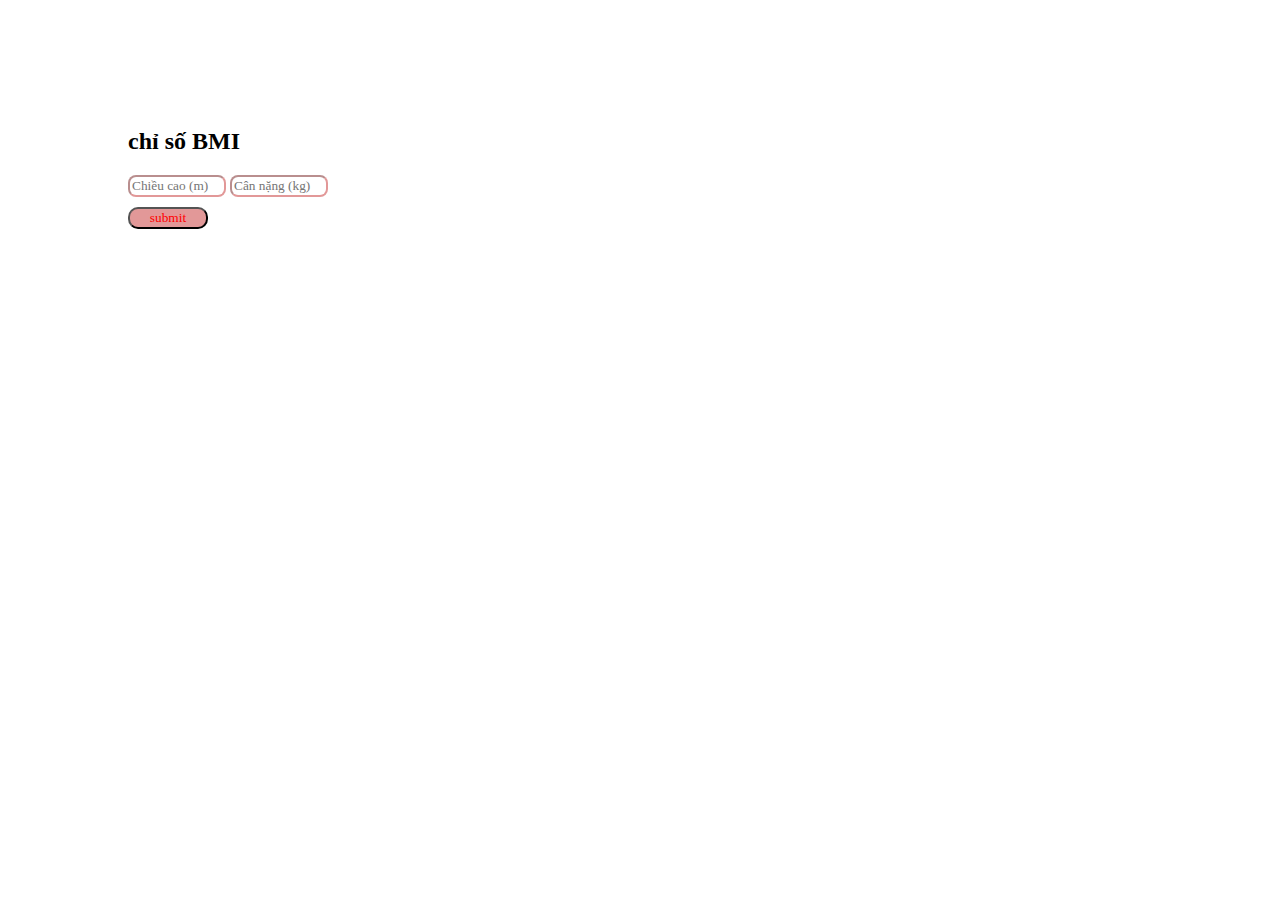
<file: index.html>
<!DOCTYPE html>
<html lang="en">
<head>
    <meta charset="UTF-8">
    <meta http-equiv="X-UA-Compatible" content="IE=edge">
    <meta name="viewport" content="width=, initial-scale=1.0">
    <link rel="stylesheet" href="./style.css">
    <title>test</title>
</head>
<body>
    <h2>chỉ số BMI</h2>
    <input type="text" id="height" placeholder="Chiều cao (m)">
    <input type="text" id="weight" placeholder="Cân nặng (kg)">
    <br>
    <button id="submit" type="button" onclick="send()" value="submit">submit</button>
    <!-- <button id="return" type="button" onclick="acp()" value="return">return</button> -->
    <script src="./bmi.js"></script>
</body>
</html>
</file>
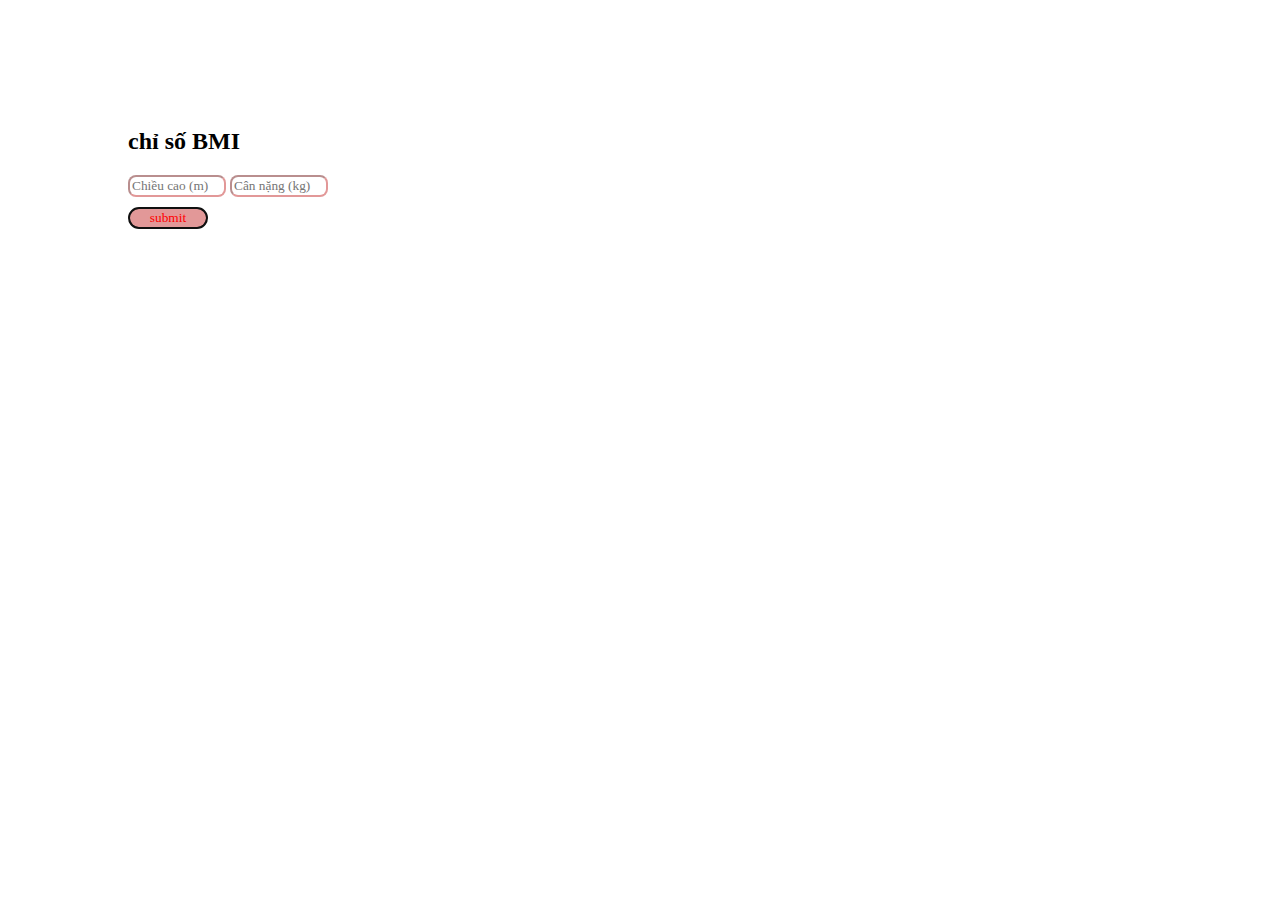
<file: lesson_8/index.html>
<!DOCTYPE html>
<html lang="en">
<head>
    <meta charset="UTF-8">
    <meta http-equiv="X-UA-Compatible" content="IE=edge">
    <meta name="viewport" content="width=, initial-scale=1.0">
    <link rel="stylesheet" href="./style.css">
    <title>test</title>
</head>
<body>
    <h2>chỉ số BMI</h2>
    <input type="text" id="height" placeholder="Chiều cao (m)">
    <input type="text" id="weight" placeholder="Cân nặng (kg)">
    <br>
    <button id="submit" autofocus type="button" onclick="send()" value="submit">submit</button>
    <!-- <button id="return" type="button" onclick="acp()" value="return">return</button> -->
    <script src="./bmi.js"></script>
</body>
</html>
</file>
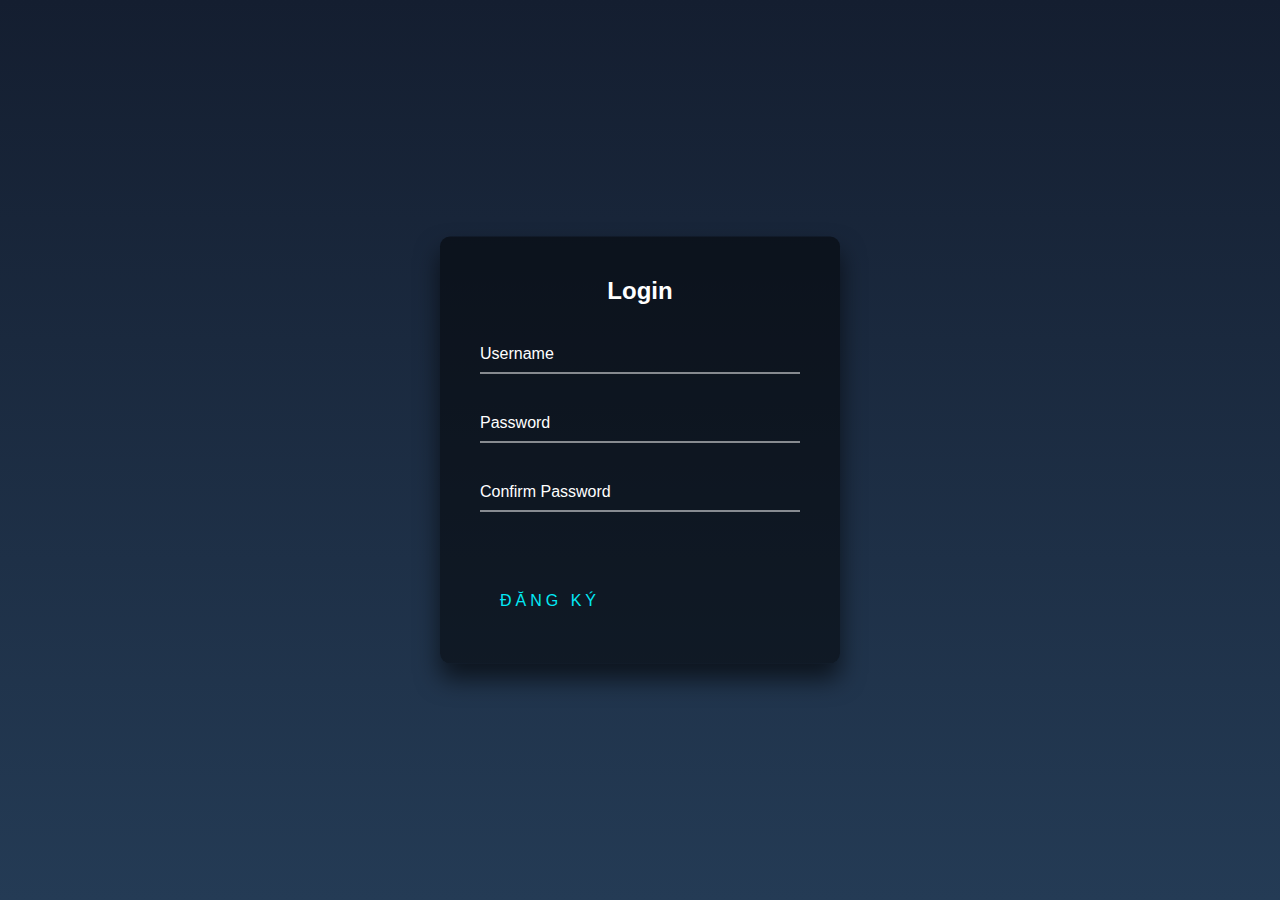
<file: lesson11/L11.html>
<!DOCTYPE html>
<html lang="en">
<head>
    <meta charset="UTF-8">
    <meta http-equiv="X-UA-Compatible" content="IE=edge">
    <meta name="viewport" content="width=device-width, initial-scale=1.0">
    <title>Document</title>
    <link href="https://cdn.jsdelivr.net/npm/bootstrap@5.0.2/dist/css/bootstrap.min.css" rel="stylesheet" integrity="sha384-EVSTQN3/azprG1Anm3QDgpJLIm9Nao0Yz1ztcQTwFspd3yD65VohhpuuCOmLASjC" crossorigin="anonymous">
    <link rel="stylesheet" href="./L11.css">
</head>
<body>
    <div class="login-box">
      <h2>Login</h2>
      <form>
        <div class="user-box">
          <input id="email" type="text" name="email" required="">
          <label>Username</label>
          <div id="error-email" class="error"></div>
        </div>
        <div class="user-box">
          <input id="password" type="password" name="password" required="">
          <label>Password</label>
          <div id="error-password" class="error"></div>
        </div>
        <div class="user-box">
          <input id="confirmPassword" type="password" name="confirm-password" required="">
          <label>Confirm Password</label>
          <div class="error" id="error-confirm-password"></div>
        </div>
        <a href="#" id="submit">
          <span></span>
          <span></span>
          <span></span>
          <span></span>
          Đăng ký
        </a>
      </form>
    </div>
    <script src="https://cdn.jsdelivr.net/npm/bootstrap@5.0.2/dist/js/bootstrap.bundle.min.js" integrity="sha384-MrcW6ZMFYlzcLA8Nl+NtUVF0sA7MsXsP1UyJoMp4YLEuNSfAP+JcXn/tWtIaxVXM" crossorigin="anonymous"></script>
    <script src="https://cdn.jsdelivr.net/npm/@popperjs/core@2.9.2/dist/umd/popper.min.js" integrity="sha384-IQsoLXl5PILFhosVNubq5LC7Qb9DXgDA9i+tQ8Zj3iwWAwPtgFTxbJ8NT4GN1R8p" crossorigin="anonymous"></script>
    <script src="https://cdn.jsdelivr.net/npm/bootstrap@5.0.2/dist/js/bootstrap.min.js" integrity="sha384-cVKIPhGWiC2Al4u+LWgxfKTRIcfu0JTxR+EQDz/bgldoEyl4H0zUF0QKbrJ0EcQF" crossorigin="anonymous"></script>
    <script src="./L11.js"></script>
</body>
</html>
</file>
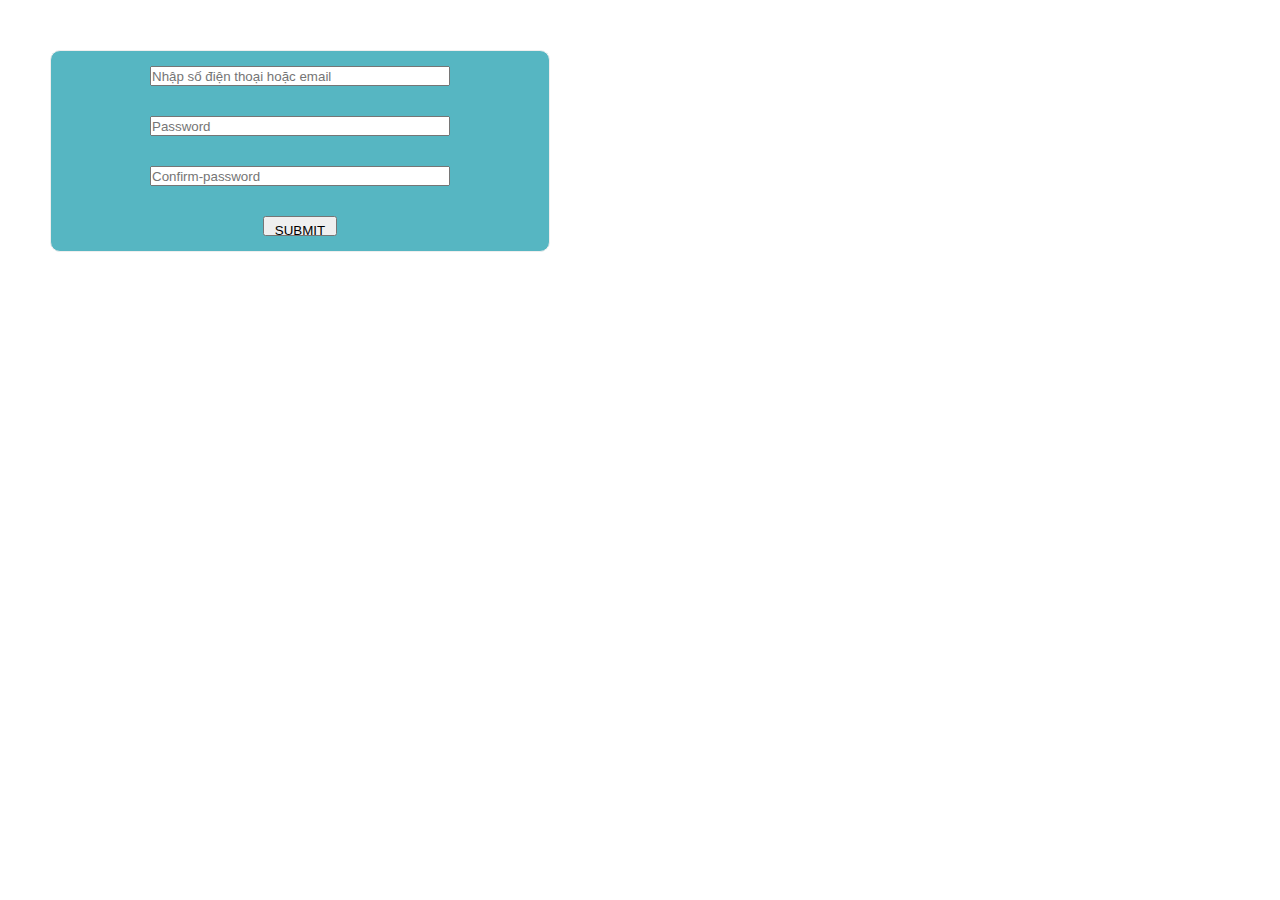
<file: bvn/bvn_L10/bvnl10.html>
<!DOCTYPE html>
<html lang="en">
<head>
    <meta charset="UTF-8">
    <meta http-equiv="X-UA-Compatible" content="IE=edge">
    <meta name="viewport" content="width=device-width, initial-scale=1.0">
    <link rel="stylesheet" href="./bvnl10.css">
    <title>bvn_L10</title>
</head>
<body>
    <div class="form">
        <div class="email_fa">
            <input type="email" id="email" placeholder="Nhập số điện thoại hoặc email">
            <div id="error-email"></div>
        </div>
        <div class="password_fa">
            <input type="password" id="password" placeholder="Password">
            <div id="error-password"></div>
        </div>
        <div class="confirmPassword_fa">
          <input type="password" id="confirmPassword" placeholder="Confirm-password">
          <div id="error-confirm-password"></div>
      </div>
        <button id="submit">submit</button>

    </div>
    <script src="./bvnl10.js"></script>
</body>
</html>
</file>
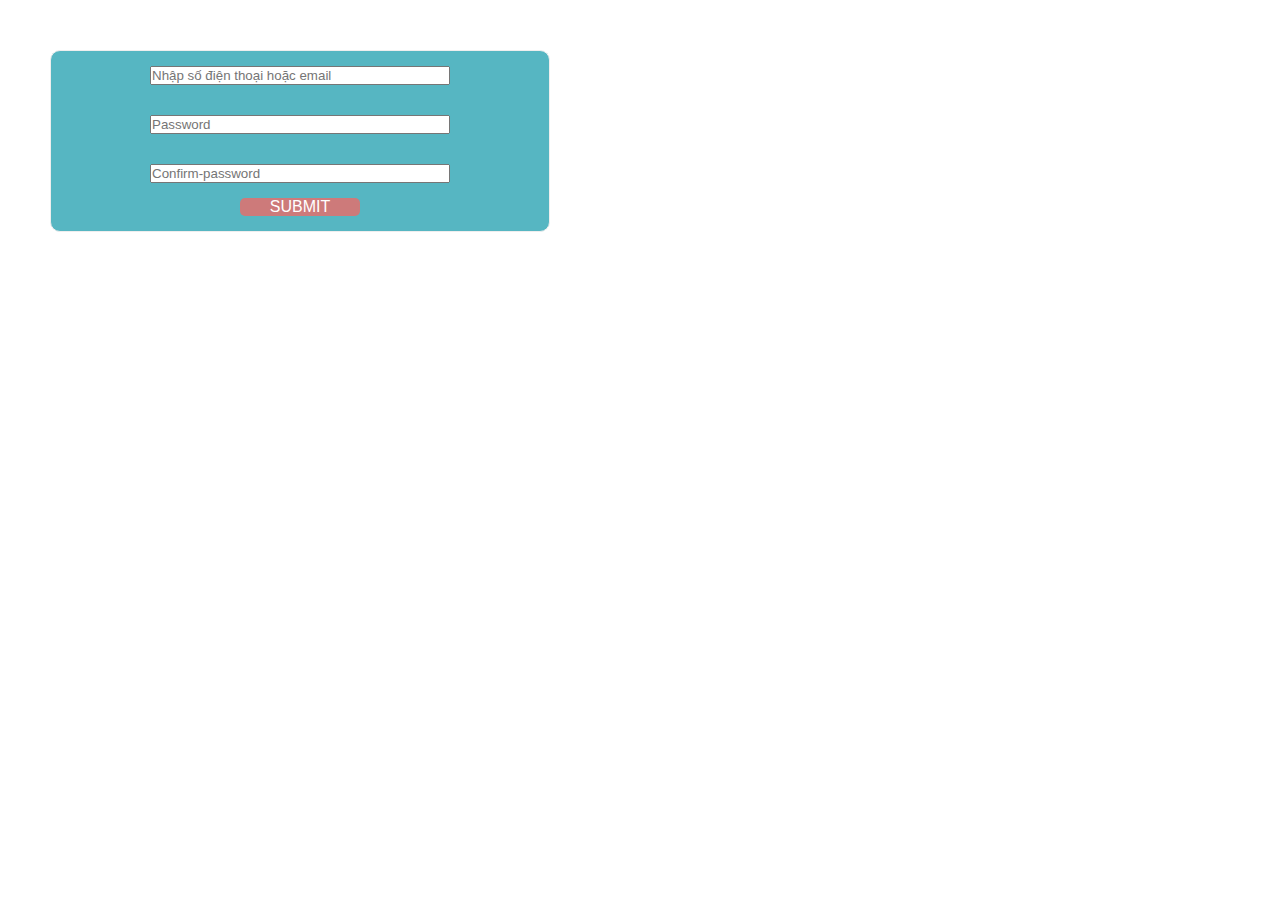
<file: bvn/bvn_L11/bvnl11.html>
<!DOCTYPE html>
<html lang="en">
<head>
    <meta charset="UTF-8">
    <meta http-equiv="X-UA-Compatible" content="IE=edge">
    <meta name="viewport" content="width=device-width, initial-scale=1.0">
    <link rel="stylesheet" href="./bvnl11.css">
    <title>Creat-account</title>
</head>
<body>
    <div class="form">
        <div class="email_fa">
            <input type="email" id="email" placeholder="Nhập số điện thoại hoặc email">
            <div id="error-email"></div>
        </div>
        <div class="password_fa">
            <input type="password" id="password" placeholder="Password">
            <div id="error-password"></div>
        </div>
        <div class="confirmPassword_fa">
          <input type="password" id="confirmPassword" placeholder="Confirm-password">
          <div id="error-confirm-password"></div>
        </div>
        <div class="submit">
            <a href="./login.html" id="submit">submit</a>
        </div>

    </div>
    <script src="./bvnl11.js"></script>
</body>
</html>
</file>
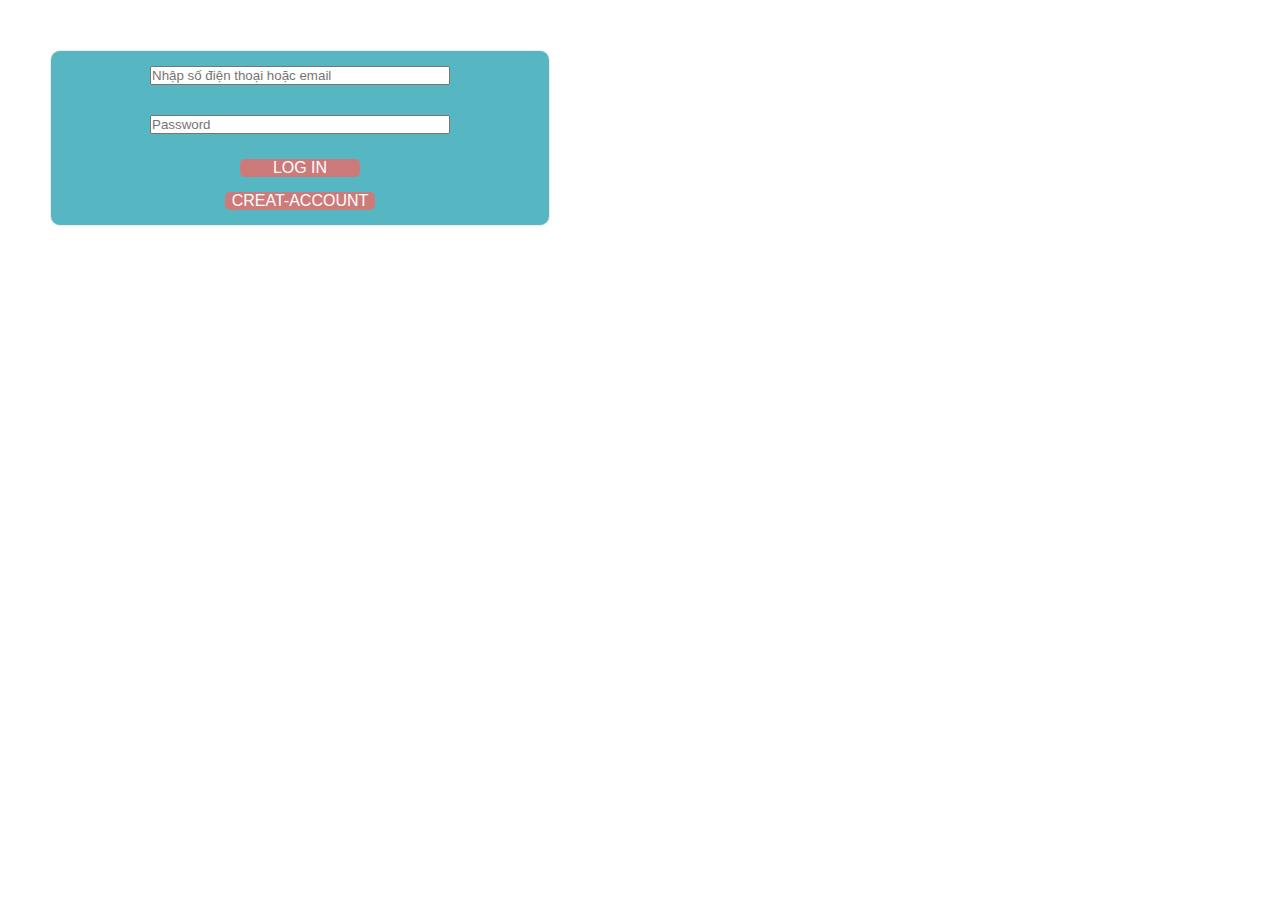
<file: bvn/bvn_L11/login.html>
<!DOCTYPE html>
<html lang="en">
<head>
    <meta charset="UTF-8">
    <meta http-equiv="X-UA-Compatible" content="IE=edge">
    <meta name="viewport" content="width=device-width, initial-scale=1.0">
    <link rel="stylesheet" href="./bvnl11.css">
    <title>login</title>
</head>
<body>
    <div class="form">
        <div class="email_fa">
            <input type="email" id="email" placeholder="Nhập số điện thoại hoặc email">
            <div id="error-email"></div>
        </div>
        <div class="password_fa">
            <input type="password" id="password" placeholder="Password">
            <div id="error-password"></div>
        </div> 
        <div id="logged"></div>
        <div class="submit">
            <a href="#" id="login">log in</a>
        </div>
        <div class="submit creatAccount">
            <a href="./bvnl11.html">Creat-account</a>
        </div>

    </div>
    <script src="./login.js"></script>
</body>
</html>
</file>
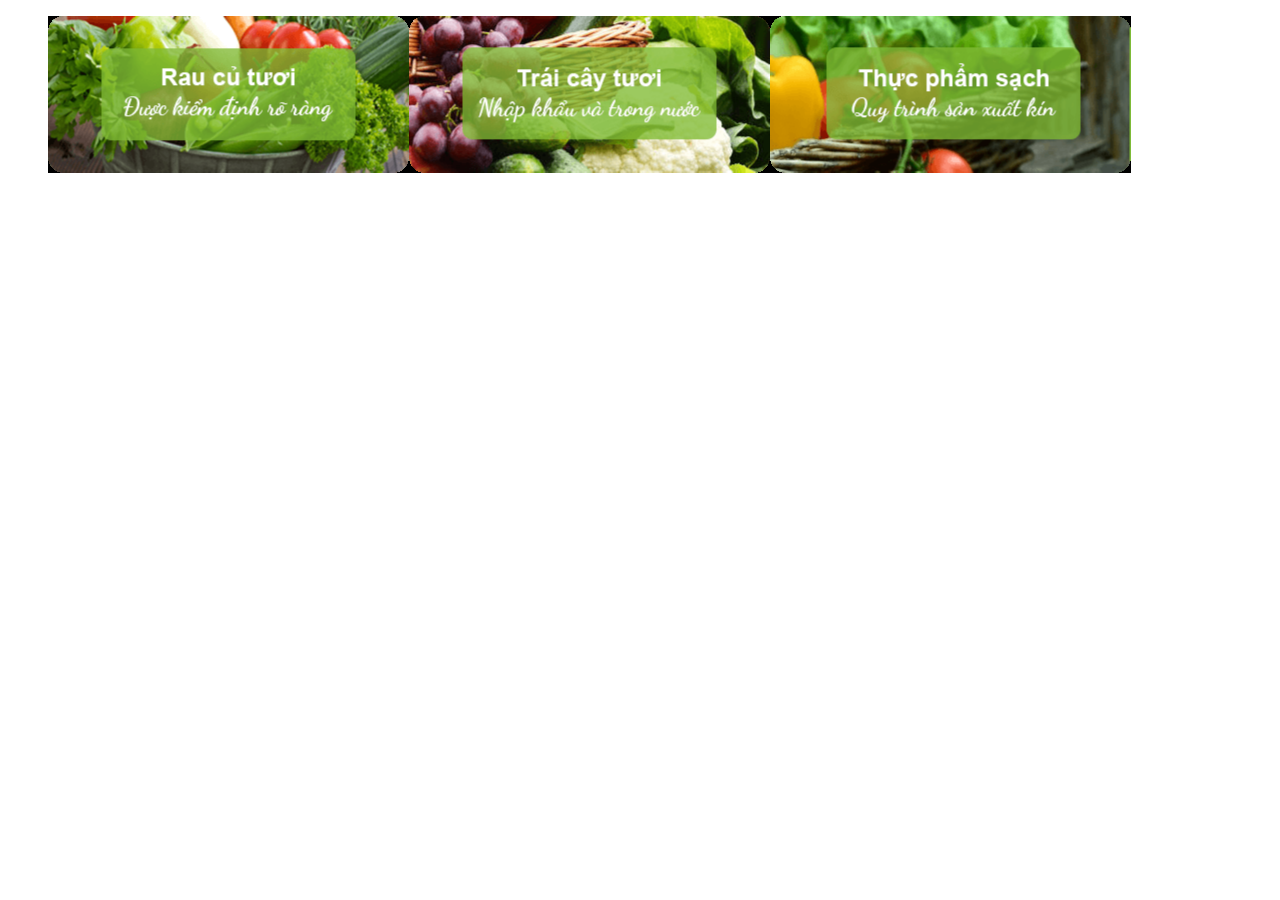
<file: lesson_10/btaptrenlop/test_figma.html>
<!DOCTYPE html>
<html lang="en">
<head>
    <meta charset="UTF-8">
    <meta http-equiv="X-UA-Compatible" content="IE=edge">
    <meta name="viewport" content="width=device-width, initial-scale=1.0">
    <link rel="stylesheet" href="./test_figma.css">
    <title>UI</title>
</head>
<body>
    <div id="test_js"></div>
    <!-- <form id="form" action=""></form> -->


    <script src="./test_figma.js"></script>
</body>
</html>
</file>
<file: style.css>
* {
    font-family: Georgia, 'Times New Roman', Times, serif;
}
body {
    margin: 10%;
}
input {
    width: 90px;
    border-radius: 8px;
    border-color: #c42d2d7d;
}
#submit, #return {
    color: red;
    background-color: #c42d2d7d;
    width: 5rem;
    text-align: center;
    border-radius: 10px;
    margin-top: 10px;
}
#submit:hover, #return:hover {
    cursor: pointer;
}
#submit:active, #return:active {
    background-color: aliceblue;

}
</file>
<file: lesson_8/style.css>
* {
    font-family: Georgia, 'Times New Roman', Times, serif;
}
body {
    margin: 10%;
}
input {
    width: 90px;
    border-radius: 8px;
    border-color: #c42d2d7d;
}
#submit, #return {
    color: red;
    background-color: #c42d2d7d;
    width: 5rem;
    text-align: center;
    border-radius: 10px;
    margin-top: 10px;
}
#submit:hover, #return:hover {
    cursor: pointer;
}
#submit:active, #return:active {
    background-color: aliceblue;

}
</file>
<file: lesson11/L11.css>
html {
  height: 100%;
}
body {
  margin:0;
  padding:0;
  font-family: sans-serif;
  background: linear-gradient(#141e30, #243b55);
}

.error {
  
}

.login-box {
  position: absolute;
  top: 50%;
  left: 50%;
  width: 400px;
  padding: 40px;
  transform: translate(-50%, -50%);
  background: rgba(0,0,0,.5);
  box-sizing: border-box;
  box-shadow: 0 15px 25px rgba(0,0,0,.6);
  border-radius: 10px;
}

.login-box h2 {
  margin: 0 0 30px;
  padding: 0;
  color: #fff;
  text-align: center;
}

.login-box .user-box {
  position: relative;
}

.login-box .user-box input {
  width: 100%;
  padding: 10px 0;
  font-size: 16px;
  color: #fff;
  margin-bottom: 30px;
  border: none;
  border-bottom: 1px solid #fff;
  outline: none;
  background: transparent;
}
.login-box .user-box label {
  position: absolute;
  top:0;
  left: 0;
  padding: 10px 0;
  font-size: 16px;
  color: #fff;
  pointer-events: none;
  transition: .5s;
}

.login-box .user-box input:focus ~ label,
.login-box .user-box input:valid ~ label {
  top: -20px;
  left: 0;
  color: #03e9f4;
  font-size: 12px;
}

.login-box form a {
  position: relative;
  display: inline-block;
  padding: 10px 20px;
  color: #03e9f4;
  font-size: 16px;
  text-decoration: none;
  text-transform: uppercase;
  overflow: hidden;
  transition: .5s;
  margin-top: 40px;
  letter-spacing: 4px
}

.login-box a:hover {
  background: #03e9f4;
  color: #fff;
  border-radius: 5px;
  box-shadow: 0 0 5px #03e9f4,
              0 0 25px #03e9f4,
              0 0 50px #03e9f4,
              0 0 100px #03e9f4;
}

.login-box a span {
  position: absolute;
  display: block;
}

.login-box a span:nth-child(1) {
  top: 0;
  left: -100%;
  width: 100%;
  height: 2px;
  background: linear-gradient(90deg, transparent, #03e9f4);
  animation: btn-anim1 1s linear infinite;
}

@keyframes btn-anim1 {
  0% {
    left: -100%;
  }
  50%,100% {
    left: 100%;
  }
}

.login-box a span:nth-child(2) {
  top: -100%;
  right: 0;
  width: 2px;
  height: 100%;
  background: linear-gradient(180deg, transparent, #03e9f4);
  animation: btn-anim2 1s linear infinite;
  animation-delay: .25s
}

@keyframes btn-anim2 {
  0% {
    top: -100%;
  }
  50%,100% {
    top: 100%;
  }
}

.login-box a span:nth-child(3) {
  bottom: 0;
  right: -100%;
  width: 100%;
  height: 2px;
  background: linear-gradient(270deg, transparent, #03e9f4);
  animation: btn-anim3 1s linear infinite;
  animation-delay: .5s
}

@keyframes btn-anim3 {
  0% {
    right: -100%;
  }
  50%,100% {
    right: 100%;
  }
}

.login-box a span:nth-child(4) {
  bottom: -100%;
  left: 0;
  width: 2px;
  height: 100%;
  background: linear-gradient(360deg, transparent, #03e9f4);
  animation: btn-anim4 1s linear infinite;
  animation-delay: .75s
}

@keyframes btn-anim4 {
  0% {
    bottom: -100%;
  }
  50%,100% {
    bottom: 100%;
  }
}
</file>
<file: bvn/bvn_L10/bvnl10.css>
* {
    margin: 0;
    padding: 0;
    box-sizing: border-box;
}
.form {
    margin: 50px;
    width: 500px;
    height: auto;
    border: 1px solid rgb(239, 238, 238);
    background-color: #24a0b0c5;
    border-radius: 10px;
    text-align: center;
}

#email, #password, #confirmPassword, #submit {
    margin: 15px 0;
    width: 300px;
    height: 20px;
    
}
#submit {
    padding: 5px 10px;
    width: fit-content;
    text-transform: uppercase;
}
</file>
<file: bvn/bvn_L11/bvnl11.css>
* {
    margin: 0;
    padding: 0;
    box-sizing: border-box;
    font-family: 'Segoe UI', Tahoma, Geneva, Verdana, sans-serif;
}
.form {
    margin: 50px;
    width: 500px;
    height: auto;
    border: 1px solid rgb(239, 238, 238);
    background-color: #24a0b0c5;
    border-radius: 10px;
    text-align: center;
}

#email, #password, #confirmPassword, .submit {
    margin: 15px 0;
    width: 300px;
    /* height: 30px; */
    
}
#logged {
    margin: 0 auto 10px;
}
div a {
    color: #fff;
    text-decoration: none;

}
div a:hover {
    opacity: 0.8;
}
.submit.creatAccount {
    width: 150px;
}
.submit {
    width: 120px;
    margin: 0 auto 15px;
    text-transform: uppercase;
    background-color:#cd7a7a;
    border-radius: 5px;
}
.submit:active {
   background-color: #be6666;
}
</file>
<file: lesson_10/btaptrenlop/test_figma.css>
li {
    list-style: none;

}
</file>
